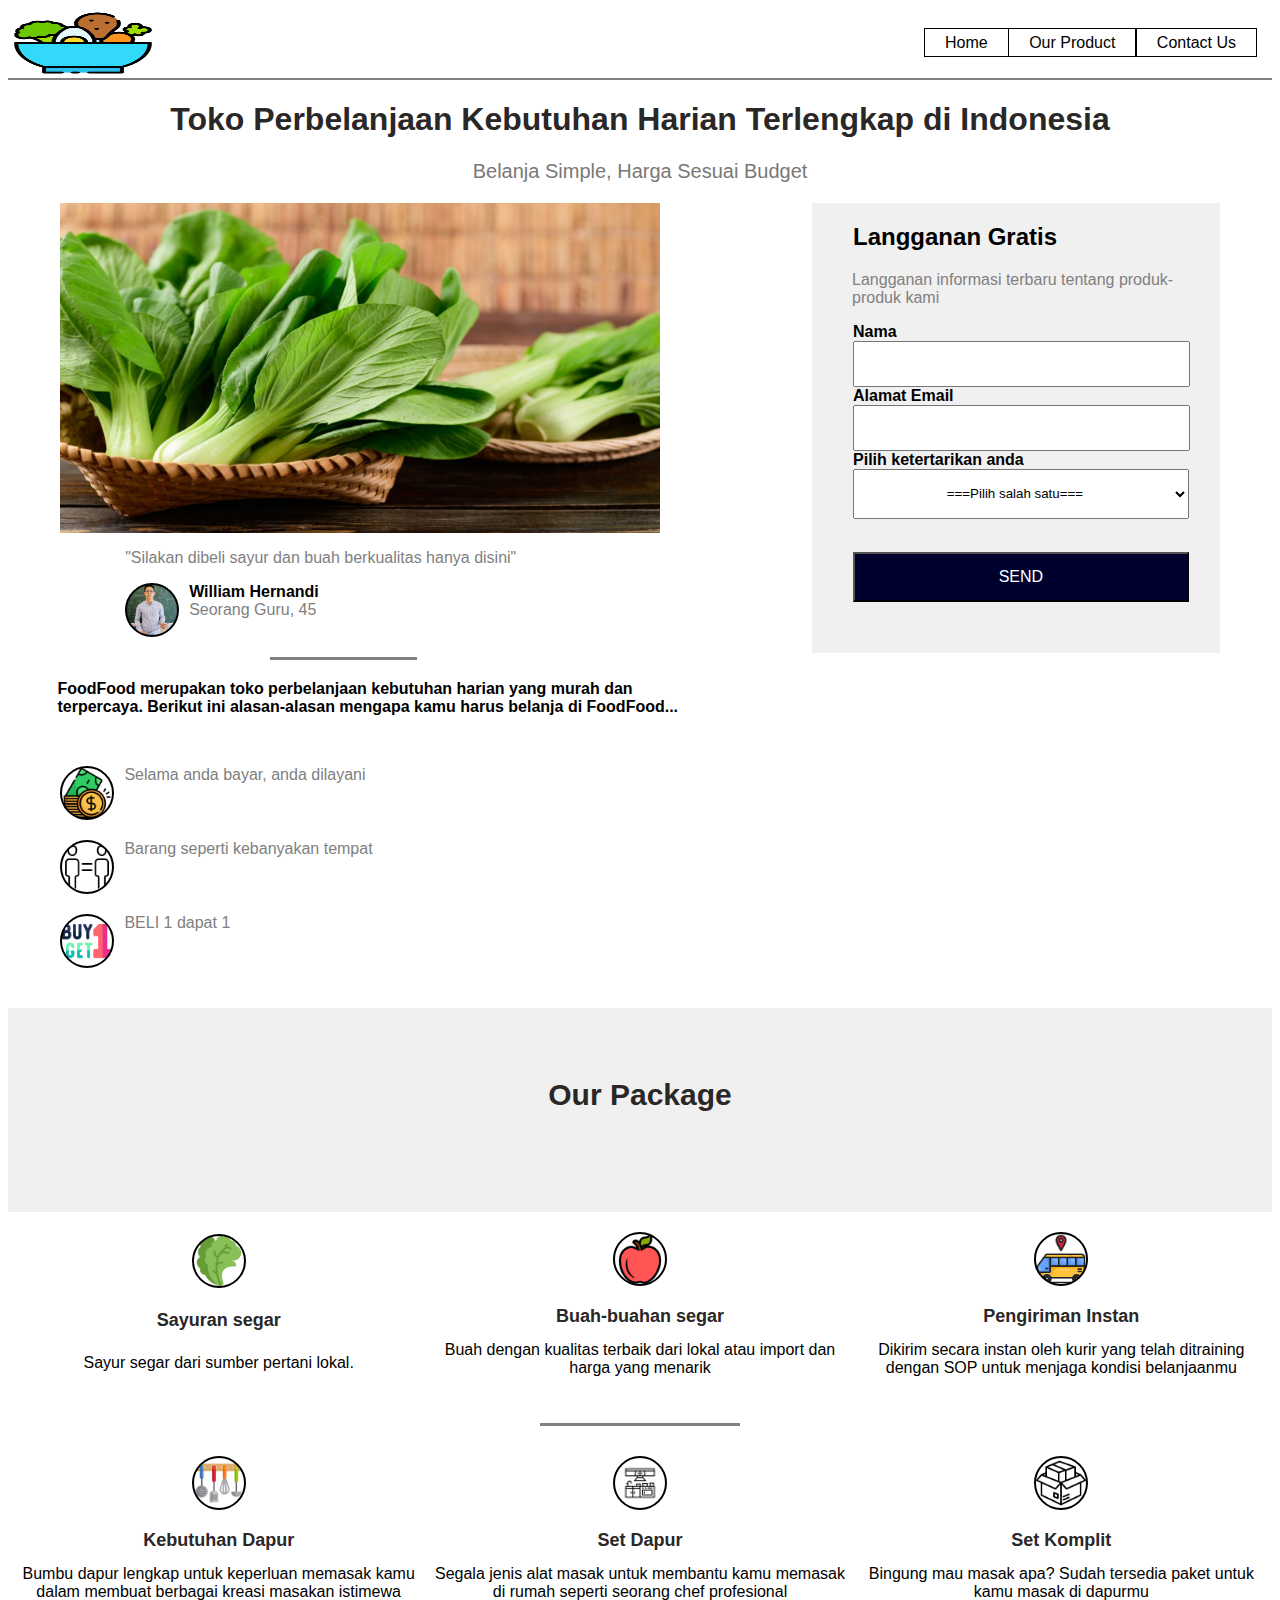
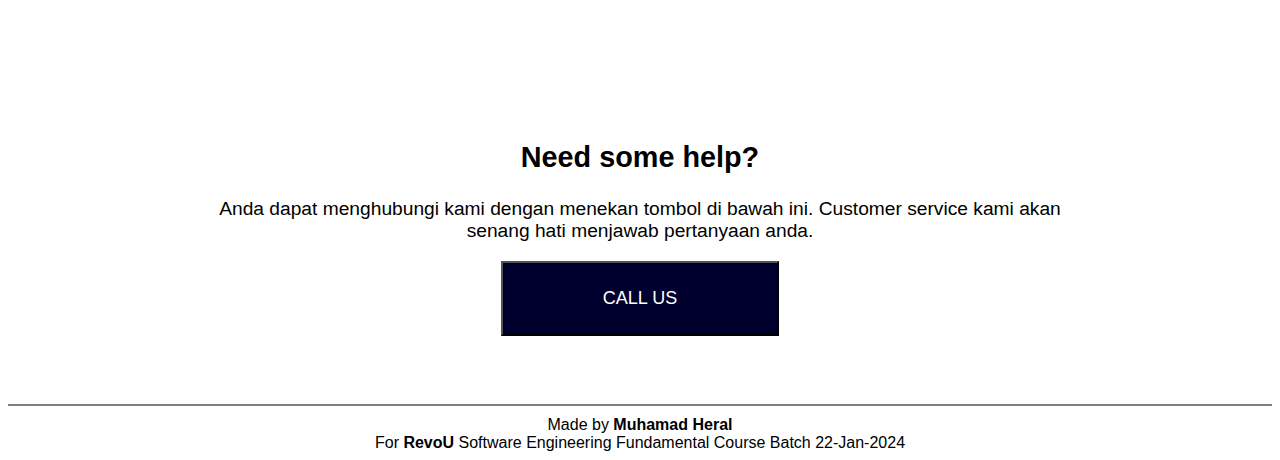
<file: index.html>
<!DOCTYPE html>
<html lang="en">
    <head>
        <meta charset="UTF-8">
        <meta name="viewport" content="width=device-width", initial-scale=1>
        <title>Document</title>
    <link rel="stylesheet" href="css/style.css">
    </head>
<body>
    <nav class = "navigation-grocery">
        <img src="assets/1.png" alt="Logo" class="logo">
        <ul class="navigation-items">
            <li class="box-header"><a href="#header-page">Home</a></li>
            <li class="box-header"><a href="#middle-page">Our Product</a></li>
            <li class="box-header"><a href="#bottom-page">Contact Us</a></li>
        </ul>
    </nav>
    <div class="pembatas-nav"></div>
    <header id="header-page">
      <h1 class="judul">
        Toko Perbelanjaan Kebutuhan Harian Terlengkap di Indonesia
      </h1>
      <p class="subjudul">Belanja Simple, Harga Sesuai Budget</p>
    </header>

    <div class="pict-and-contact-us">
      <div>
        <img
          class="gambar-belanjaan"
          src="assets/belanja1.jpg"
          alt="belanjaan"
        />
        <img
          class="gambar-belanjaan"
          src="assets/belanja2.jpg"
          alt="belanjaan2"
        />
        <img
          class="gambar-belanjaan"
          src="assets/belanja3.jpg"
          alt="belanjaan3"
        />
        <p>"Silakan dibeli sayur dan buah berkualitas hanya disini"</p>
        <div class="pict-and-contact-us-content">
          <div
            class="circle"
            style="background-image: url(assets/guru.jpg); margin-left: 10%"
          ></div>
          <div>
            <b>William Hernandi</b><br />
            <label style="color: gray">Seorang Guru, 45</label>
          </div>
        </div>
        <div id="garis-tengah-tengah"></div>
        <p
          style="
            max-width: 650px;
            margin-left: -3px;
            font-weight: bold;
            color: black;
            margin-bottom: 50px;
          "
        >
          FoodFood merupakan toko perbelanjaan kebutuhan harian
          yang murah dan terpercaya. Berikut ini alasan-alasan
          mengapa kamu harus belanja di FoodFood...
        </p>
        <div class="why-foodfood">
          <div class="pict-and-contact-us-content">
            <div
              class="why-circle"
              style="background-image: url(assets/money.png)"
            ></div>
            <div>
              <label class="label-why-foodfood"
                >Selama anda bayar, anda dilayani</label
              >
            </div>
          </div>
          <div class="pict-and-contact-us-content">
            <div
              class="why-circle"
              style="background-image: url(assets/sama.png)"
            ></div>
            <div>
              <label class="label-why-foodfood"
                >Barang seperti kebanyakan tempat</label
              >
            </div>
          </div>
          <div class="pict-and-contact-us-content">
            <div
              class="why-circle"
              style="background-image: url(assets/buy1get1.png)"
            ></div>
            <div>
              <label class="label-why-foodfood"
                >BELI 1 dapat 1</label
              >
            </div>
          </div>
        </div>
      </div>
      <div class="contact-us">
        <h2>Langganan Gratis</h2>
        <div class="contact-us-content">
          <p style="margin-left: -1px">
            Langganan informasi terbaru tentang produk-produk kami
          </p>
          <label for="in-name">Nama</label><br />
          <input type="text" id="in-name" /><br />
          <label for="in-email">Alamat Email</label><br />
          <input type="email" id="in-email" /><br />
          <label for="in-interest">Pilih ketertarikan anda</label><br />
          <select id="in-interest">
            <option value="">===Pilih salah satu===</option>
            <option value="sayur">Sayur-sayuran</option>
            <option value="buah">Buah-buahan</option>
          </select>
          <p id="error-message"></p>
          <input type="submit" id="submit-button" value="SEND" />
        </div>
      </div>
    </div>

    <div id="middle-page">
      <h2>Our Package</h2>
    </div>
    <div class="package-satu">
      <div class="package-satu-in">
        <div
          class="why-circle"
          style="background-image: url(assets/salad.png)"
        ></div>
        <label class="package-atas">Sayuran segar</label><br />
        <p class="package-bawah">
          Sayur segar dari sumber pertani lokal.
        </p>
      </div>
      <div class="package-satu-in">
        <div
          class="why-circle"
          style="background-image: url(assets/buah.png)"
        ></div>
        <label class="package-atas">Buah-buahan segar</label><br />
        <p class="package-bawah">
          Buah dengan kualitas terbaik dari lokal atau import dan harga yang
          menarik
        </p>
      </div>
      <div class="package-satu-in">
        <div
          class="why-circle"
          style="background-image: url(assets/paket.png)"
        ></div>
        <label class="package-atas">Pengiriman Instan</label><br />
        <p class="package-bawah">
          Dikirim secara instan oleh kurir yang telah ditraining dengan SOP
          untuk menjaga kondisi belanjaanmu
        </p>
      </div>
    </div>
    <div id="garis-tengah-package"></div>
    <div class="package-satu">
      <div class="package-satu-in">
        <div
          class="why-circle"
          style="background-image: url(assets/kitchen.png)"
        ></div>
        <label class="package-atas">Kebutuhan Dapur</label><br />
        <p class="package-bawah">
          Bumbu dapur lengkap untuk keperluan memasak kamu dalam membuat
          berbagai kreasi masakan istimewa
        </p>
      </div>
      <div class="package-satu-in">
        <div
          class="why-circle"
          style="background-image: url(assets/dapur.jpg)"
        ></div>
        <label class="package-atas">Set Dapur</label><br />
        <p class="package-bawah">
          Segala jenis alat masak untuk membantu kamu memasak di rumah seperti
          seorang chef profesional
        </p>
      </div>
      <div class="package-satu-in">
        <div
          class="why-circle"
          style="background-image: url(assets/box.png)"
        ></div>
        <label class="package-atas">Set Komplit</label><br />
        <p class="package-bawah">
          Bingung mau masak apa? Sudah tersedia paket untuk kamu masak di
          dapurmu
        </p>
      </div>
    </div>
    <div style="padding: 50px"></div>
    <div class="penutup">
      <h2 id="bottom-page">Need some help?</h2>
      <p>
        Anda dapat menghubungi kami dengan menekan tombol di bawah ini. Customer
        service kami akan senang hati menjawab pertanyaan anda.
      </p>
      <button>CALL US</button>
    </div>

    <script src="js/script.js"></script>
  </body>
  <footer>
    <br />
    <div id="pembatas-footer"></div>
    Made by <b>Muhamad Heral</b><br />
    For <b>RevoU</b> Software Engineering Fundamental Course Batch 22-Jan-2024
  </footer>
</html>
</file>
<file: css/style.css>
body {
    font-family: "Segoe UI", Tahoma, Geneva, Verdana, sans-serif;
  }
  .navigation-grocery {
    display: flex;
    justify-content: space-between;
    align-items: center;
  }
  .navigation-items {
    list-style-type: none;
    margin-right: 20px;
  }
  .navigation-items li {
    display: inline;
    margin-right: -5px;
    padding: 5px 20px 5px 20px;
  }
  .navigation-items li a {
    text-decoration: none;
    color: black;
  }
  header {
    text-align: center;
  }
  header img {
    max-width: 100%;
    height: 300px;
  }
  .our-product {
    display: flex;
    justify-content: space-around;
    margin-top: 20px;
  }
  .our-product div {
    text-align: center;
    background-color: blue;
    justify-content: center;
  }
  .circle {
    width: 50px;
    height: 50px;
    border: 2px solid black;
    border-radius: 50%; 
    background-position: center;
    background-size: cover; 
    background-repeat: no-repeat;
    margin-right: 10px;
  }
  
  .inquiry-customer {
    display: flex;
    justify-content: space-around;
  }
  .inquiry-form {
    display: flex;
    flex-direction: column;
  }
  .output {
    display: none;
    border: 1px solid black;
  }
  .box-header {
    border: 1px solid black;
    padding: 0 5px 0 5px;
  }
  .logo {
    height: 70px;
    width: 150px;
  }
  .pembatas-nav {
    padding: 2px 0 0 0;
    background-color: gray;
  }
  .judul {
    color: rgb(42, 39, 39);
  }
  .subjudul {
    color: rgb(122, 119, 119);
    font-family: "Segoe UI", Tahoma, Geneva, Verdana, sans-serif;
    font-size: 20px;
  }
  .pict-and-contact-us {
    display: flex;
    justify-content: space-around;
  }
  .pict-and-contact-us p {
    color: gray;
    margin-left: 10%;
  }
  .pict-and-contact-us-content {
    display: flex;
    flex-direction: row;
  }
  .contact-us {
    background-color: rgb(240, 240, 240);
    max-height: 450px;
  }
  .contact-us-content {
    margin-right: 5%;
    margin-left: 10%;
  }
  .contact-us h2 {
    margin-left: 10%;
  }
  .contact-us label {
    font-weight: bold;
  }
  .contact-us input {
    width: 95%;
    height: 40px;
  }
  .contact-us select {
    width: 97%;
    height: 50px;
    text-align: center;
  }
  #submit-button {
    margin-top: 30px;
    width: 97%;
    height: 50px;
    background-color: rgb(0, 0, 46);
    color: white;
    font-family: "Trebuchet MS", "Lucida Sans Unicode", "Lucida Grande",
      "Lucida Sans", Arial, sans-serif;
    font-size: medium;
  }
  .why-foodfood {
    display: flex;
    flex-direction: column;
    max-width: 650px;
  }
  .why-circle {
    width: 50px;
    height: 50px;
    border: 2px solid black;
    border-radius: 50%; /*width dan height harus sama dan radius 50% agar jadi lingkaran*/
    background-position: center;
    background-size: cover; /*biar dia keiisi semua*/
    background-repeat: no-repeat;
    margin-bottom: 20px;
    justify-self: center;
    align-self: center;
    justify-content: center;
  }
  
  #middle-page {
    padding: 50px 0 50px 0;
    background-color: rgb(240, 240, 240);
    margin: 20px 0 20px 0;
  }
  #middle-page h2 {
    color: rgb(42, 39, 39);
    margin: 20px 0 50px 0;
    text-align: center;
    font-size: 30px;
  }
  .package-satu {
    display: grid;
    grid-auto-flow: column;
    grid-auto-columns: 1fr;
    justify-content: center;
  }
  .package-satu-in {
    display: grid;
    justify-content: center;
    text-align: center;
  }
  .package-atas {
    color: rgb(42, 39, 39);
    font-size: large;
    font-weight: bold;
    margin: 0 0 -20px 0;
  }
  .penutup {
    text-align: center;
    font-size: larger;
  }
  .penutup p {
    text-align: center;
    padding: 0 200px 0 200px;
  }
  .penutup button {
    text-align: center;
    padding: 25px 100px 25px 100px;
    color: white;
    background-color: rgb(0, 0, 46);
    font-family: "Trebuchet MS", "Lucida Sans Unicode", "Lucida Grande",
      "Lucida Sans", Arial, sans-serif;
    font-size: large;
    margin-bottom: 50px;
  }
  footer {
    text-align: center;
  }
  #pembatas-footer {
    background-color: gray;
    height: 2px;
    margin-bottom: 10px;
  }
  .gambar-belanjaan {
    width: 600px;
    height: 330px;
  }
  #garis-tengah-tengah {
    background-color: gray;
    height: 3px;
    margin: 20px 290px 20px 210px;
  }
  #garis-tengah-package {
    background-color: gray;
    height: 3px;
    width: 200px;
    margin: 30px auto;
    align-items: center;
  }
  
  .label-why-foodfood {
    color: gray;
    align-items: center;
    margin-left: 10px;
  }
  
  #error-message {
    color: red;
    font-size: small;
    margin-left: -1px;
    margin-bottom: -10px;
  }
  
  @media only screen and (max-width: 600px) {
    .navigation-items {
      list-style-type: none;
    }
    .pict-and-contact-us {
      display: flex;
      justify-content: space-around;
      flex-direction: column;
    }
    .pict-and-contact-us p {
      color: gray;
      margin-left: 10%;
    }
    .pict-and-contact-us-content {
      display: flex;
      flex-direction: row;
    }
    .gambar-belanjaan {
      width: 100%;
      height: 330px;
    }
    .penutup p {
      text-align: center;
      padding: 0 100px 0 100px;
    }
    .contact-us-content {
      margin-right: 5%;
      margin-left: 10%;
      padding-bottom: 20px;
    }
    .navigation-items li {
      display: flex;
      flex-direction: column;
      padding: 5px 40px 5px 40px;
      text-align: center;
    }
  }
</file>
